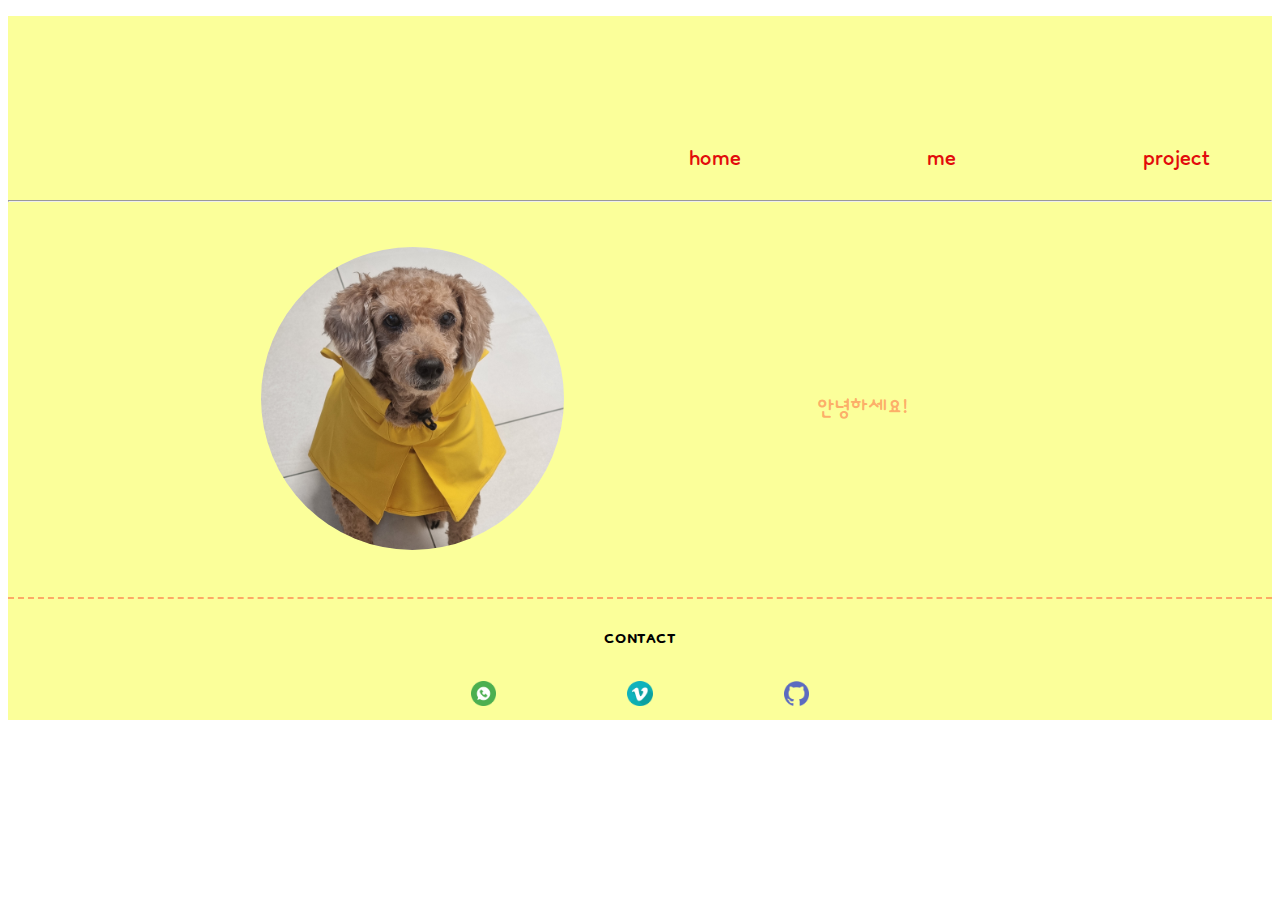
<file: index.html>
<!DOCTYPE html>
<html lang="ko">
<head>
  <meta charset="UTF-8">
  <meta name="viewport" content="width=device-width, initial-scale=1.0">
  <title>rosa's page ♥</title>
  <link rel="preconnect" href="https://fonts.googleapis.com">
  <link rel="preconnect" href="https://fonts.gstatic.com" crossorigin>
  <link href="https://fonts.googleapis.com/css2?family=Dongle&display=swap" rel="stylesheet">
  <style>
    #a{
      width: 100%;
      height: 100%;
      background-color: rgba(246, 255, 0, 0.395);
      font-family: dongle;
    }
    #b{
      height: 10%;
    }
    #c > ul {
      text-align: end;
    }
    #c > ul > li{
      display: inline-block;
      padding: 10% 5% 0% 10%;
      font-size: 200%;
    }
    #c > ul > li > a {
      text-decoration-line: none;
      color: rgb(226, 12, 12);
    }
    #d{
      height: 90%;
      display: flex;
    }
    #e {
      width: 40%;
      margin-left: 20%;
    }
    #e > img {
      width: 100%;
      border-radius: 50%;
      margin: 12% 0%;
    }
    #f {
      width: 60%;
      margin-left: 20%; 
      padding-top: 10%;
    }
    #f > p{
      line-height: 250%;
      font-size: 200%;
      color: rgba(255, 0, 0, 0.332);
    }
    footer{
      text-align: center;
      font-size: 1.5em;
      border-top: 2px dashed rgba(255, 0, 0, 0.332) ;
    }
    footer a{
      padding: 0 5% 0 5%;
    }
  </style>
</head>
<body>
    <div id="a">
        <div id="b">
          <nav id="c">
            <ul>
              <li><a href="index.html">home</a></li>
              <li><a href="me.html">me</a></li>
              <li><a href="project.html">project</a></li>
            </ul>
          </nav>
        </div> 
        <hr> 
        <div id="d">
          <div id="e">
            <img src="resources/images/KakaoTalk_20240815_134304378.jpg" alt="강아지"> 
          </div>
          <div id="f">
            <p>
            안녕하세요! <br>
            <p>
          </div>  
        </div>
    <footer id="g">
      <p><strong>CONTACT</strong></p>
      <p>
        <a href="tel:+8201033499072" target="_blank"><img src="resources/images/free-icon-whatsapp-3670161.png" alt="전화" width="2%"></a> 
        <a href="https://dool6137.tistory.com/" target="_blank"><img src="resources/images/free-icon-vimeo-187208.png" alt="블로그" width="2%"></a>
        <a href="https://github.com/jeonghyunkim89" target="_blank"><img src="resources/images/free-icon-github-733553.png" alt="깃헙" width="2%"></a>
      </p>
    </footer>
  </div>
</body>
</html>
</file>
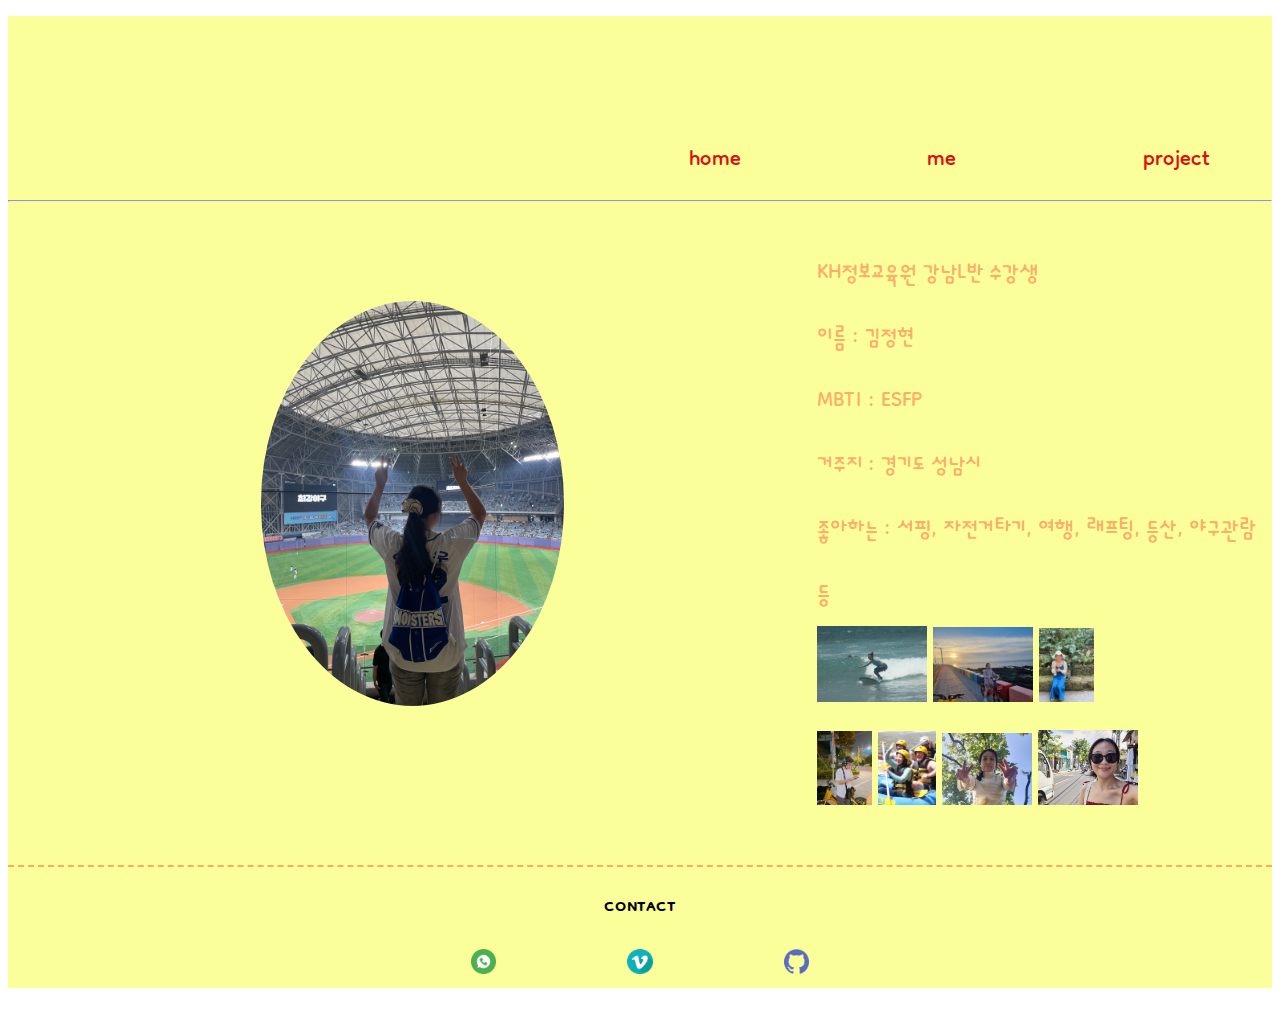
<file: me.html>
<!DOCTYPE html>
<html lang="ko">
<head>
  <meta charset="UTF-8">
  <meta name="viewport" content="width=device-width, initial-scale=1.0">
  <title>me ♥</title>
  <link rel="preconnect" href="https://fonts.googleapis.com">
  <link rel="preconnect" href="https://fonts.gstatic.com" crossorigin>
  <link href="https://fonts.googleapis.com/css2?family=Dongle&display=swap" rel="stylesheet">
  <style>
    #a{
      width: 100%;
      height: 100%;
      background-color: rgba(246, 255, 0, 0.395);
      font-family: dongle;
    }
    #b{
      height: 10%;
    }
    #c > ul {
      text-align: end;
    }
    #c > ul > li{
      display: inline-block;
      padding: 10% 5% 0% 10%;
      font-size: 200%;
    }
    #c > ul > li > a {
      text-decoration-line: none;
      color: rgb(226, 12, 12);
    }
    #d{
      height: 90%;
      display: flex;
    }
    #e {
      width:40%;
      margin-left: 20%;
    }
    #e > img {
      width: 100%;
      border-radius: 50%;
      margin: 30% 0%;
    }
    #f{
      width: 60%;
      margin-left: 20%;
    }
    #f > p {
      line-height: 200%;
      font-size: 2em;
      color: rgba(255, 0, 0, 0.332);
    }
    footer{
      text-align: center;
      font-size: 1.5em;
      border-top: 2px dashed rgba(255, 0, 0, 0.332) ;
    }
    footer a{
      padding: 0 5% 0 5%;
    }
  </style>
</head>
<body>
    <div id="a">
        <div id="b">
          <nav id="c">
            <ul>
              <li><a href="index.html">home</a></li>
              <li><a href="me.html">me</a></li>
              <li><a href="project.html">project</a></li>
            </ul>
          </nav>
        </div> 
        <hr> 
        <div id="d">
          <div id="e">
            <img src="resources/images/KakaoTalk_20240815_181645913.jpg" alt="야구">
          </div>
          <div id="f">
            <p>
            KH정보교육원 강남L반 수강생 <br>
            이름 : 김정현<br>
            MBTI : ESFP <br>
            거주지 : 경기도 성남시<br>
            좋아하는 : 서핑, 자전거타기, 여행, 래프팅, 등산, 야구관람 등 <br>
            <img src="resources/images/KakaoTalk_20240815_181919915.jpg" alt="서핑" width="110">
            <img src="resources/images/KakaoTalk_20240815_213844134.jpg" alt="자전거" width="100">
            <img src="resources/images/KakaoTalk_20240815_182048051.jpg" alt="여행" width="55"><br>
            <img src="resources/images/KakaoTalk_20240815_182413420.jpg" alt="자전거" width="55">
            <img src="resources/images/ddd.jpg" alt="래프팅" width="58">
            <img src="resources/images/KakaoTalk_20240815_214017905.jpg" alt="등산" width="90">
            <img src="resources/images/KakaoTalk_20240815_182602906.jpg" alt="여행" width="100"> <br>
            </p>                  
          </div>  
        </div>
    <footer id="g">
      <p><strong>CONTACT</strong></p>
      <p>
        <a href="tel:+8201033499072" target="_blank"><img src="resources/images/free-icon-whatsapp-3670161.png" alt="전화" width="2%"></a> 
        <a href="https://dool6137.tistory.com/" target="_blank"><img src="resources/images/free-icon-vimeo-187208.png" alt="블로그" width="2%"></a>
        <a href="https://github.com/jeonghyunkim89" target="_blank"><img src="resources/images/free-icon-github-733553.png" alt="깃헙" width="2%"></a>
      </p>
    </footer>
  </div>
</body>
</html>
</file>
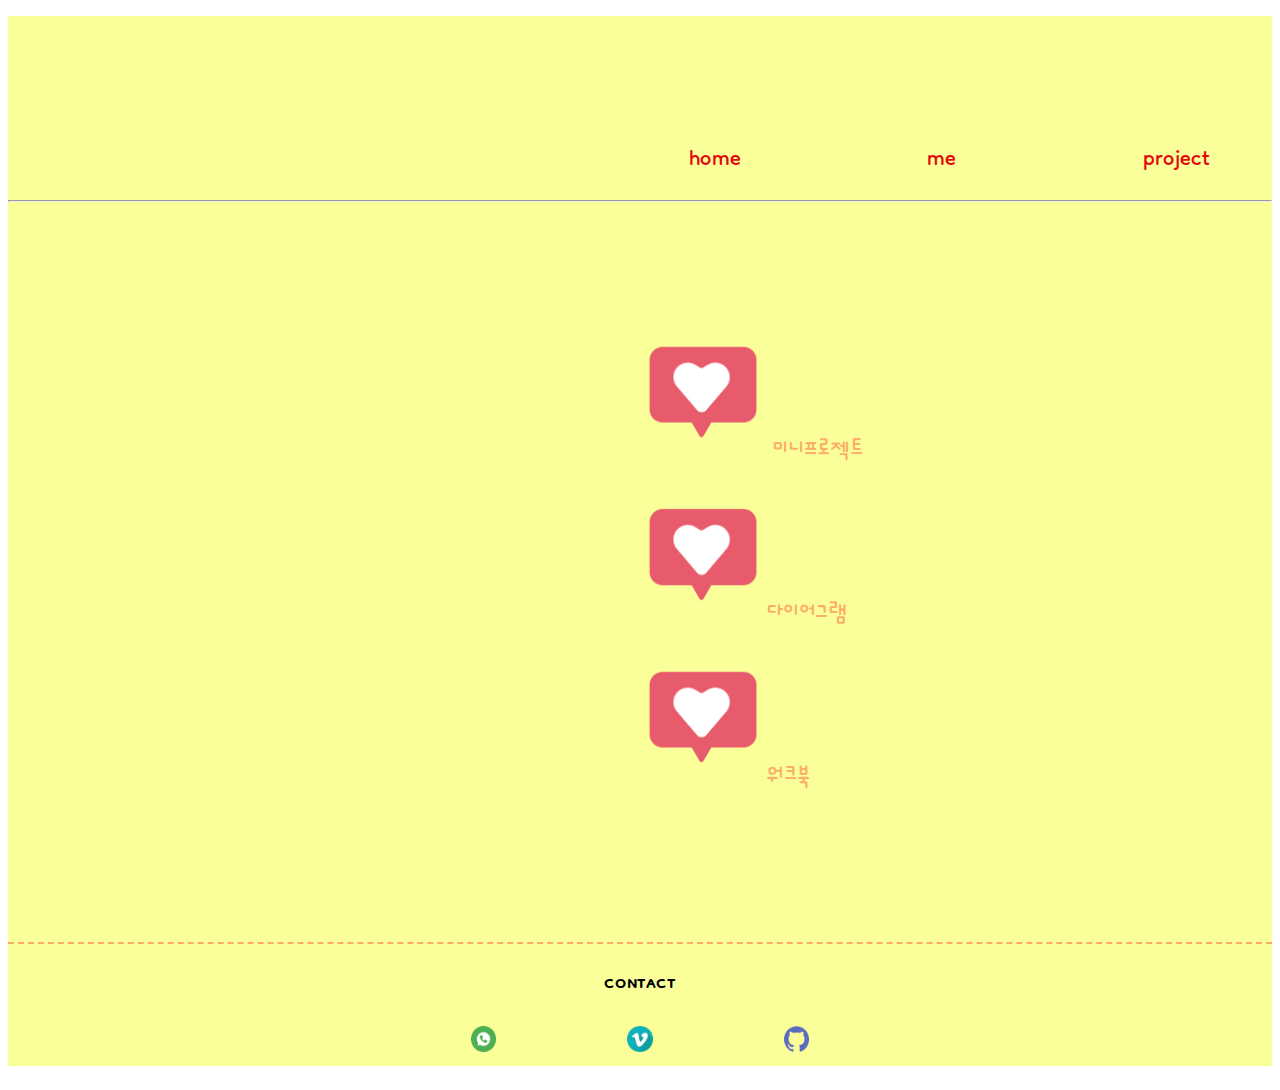
<file: project.html>
<!DOCTYPE html>
<html lang="ko">
<head>
  <meta charset="UTF-8">
  <meta name="viewport" content="width=device-width, initial-scale=1.0">
  <title>project ♥</title>
  <link rel="preconnect" href="https://fonts.googleapis.com">
  <link rel="preconnect" href="https://fonts.gstatic.com" crossorigin>
  <link href="https://fonts.googleapis.com/css2?family=Dongle&display=swap" rel="stylesheet">
  <style>
    #a{
      width: 100%;
      height: 100%;
      background-color: rgba(246, 255, 0, 0.395);
      font-family: dongle;
    }
    #b{
      height: 10%;
    }
    #c > ul {
      text-align: end;
    }
    #c > ul > li{
      display: inline-block;
      padding: 10% 5% 0% 10%;
      font-size: 200%;
    }
    #c > ul > li > a {
      text-decoration-line: none;
      color: rgb(226, 12, 12);
    }
    #d{
      height: 90%;
      display: relative;
    }
    #e {
      width: 100%;
      margin: 10% 50%;
    }
    #e > a {
      text-decoration-line: none;
      line-height: 250%;
      font-size: 200%;
      color: rgba(255, 0, 0, 0.332);
    }
    footer{
      text-align: center;
      font-size: 1.5em;
      border-top: 2px dashed rgba(255, 0, 0, 0.332) ;
    }
    footer a{
      padding: 0 5% 0 5%;
    }
  </style>
</head>
<body>
    <div id="a">
        <div id="b">
          <nav id="c">
            <ul>
              <li><a href="index.html">home</a></li>
              <li><a href="me.html">me</a></li>
              <li><a href="project.html">project</a></li>
            </ul>
          </nav>
        </div> 
        <hr> 
        <div id="d">
          <div id="e">
            <a href="https://github.com/jeonghyunkim89/portfolio/tree/main/01_Mini"><img src="resources/images/free-icon-like-instagram-heart-7579706.png" alt="하트" width="10%"> 미니프로젝트</a><br>
            <a href="https://github.com/jeonghyunkim89/portfolio/blob/main/%EC%A0%9C%EB%AA%A9%20%EC%97%86%EB%8A%94%20%EB%8B%A4%EC%9D%B4%EC%96%B4%EA%B7%B8%EB%9E%A8.drawio%20(1).pdf"><img src="resources/images/free-icon-like-instagram-heart-7579706.png" alt="하트" width="10%">다이어그램</a><br>
            <a href="https://github.com/jeonghyunkim89/portfolio/tree/main/KJH_WORKBOOK"><img src="resources/images/free-icon-like-instagram-heart-7579706.png" alt="하트" width="10%">워크북</a> 
          </div>  
        </div>
    <footer id="g">
      <p><strong>CONTACT</strong></p>
      <p>
        <a href="tel:+8201033499072" target="_blank"><img src="resources/images/free-icon-whatsapp-3670161.png" alt="전화" width="2%"></a> 
        <a href="https://dool6137.tistory.com/" target="_blank"><img src="resources/images/free-icon-vimeo-187208.png" alt="블로그" width="2%"></a>
        <a href="https://github.com/jeonghyunkim89" target="_blank"><img src="resources/images/free-icon-github-733553.png" alt="깃헙" width="2%"></a>
      </p>
    </footer>
  </div>
</body>
</html>
</file>
